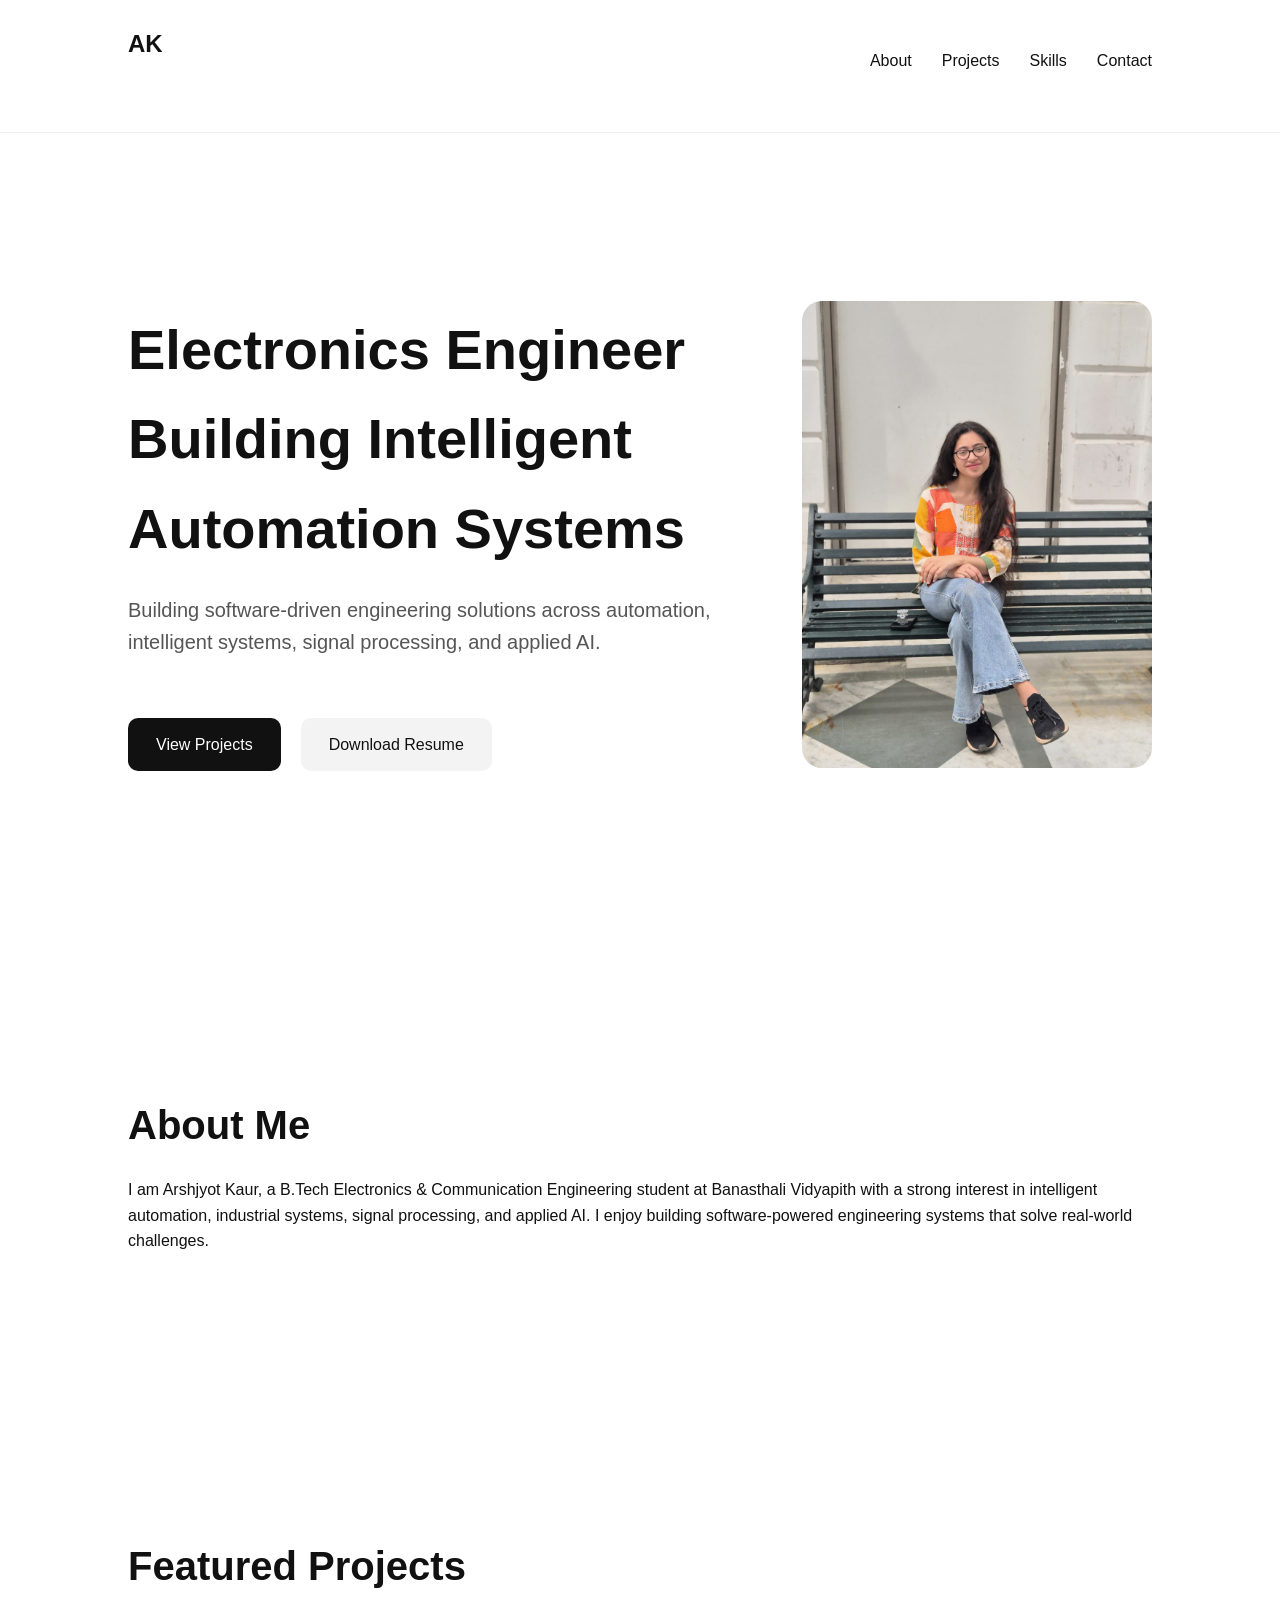
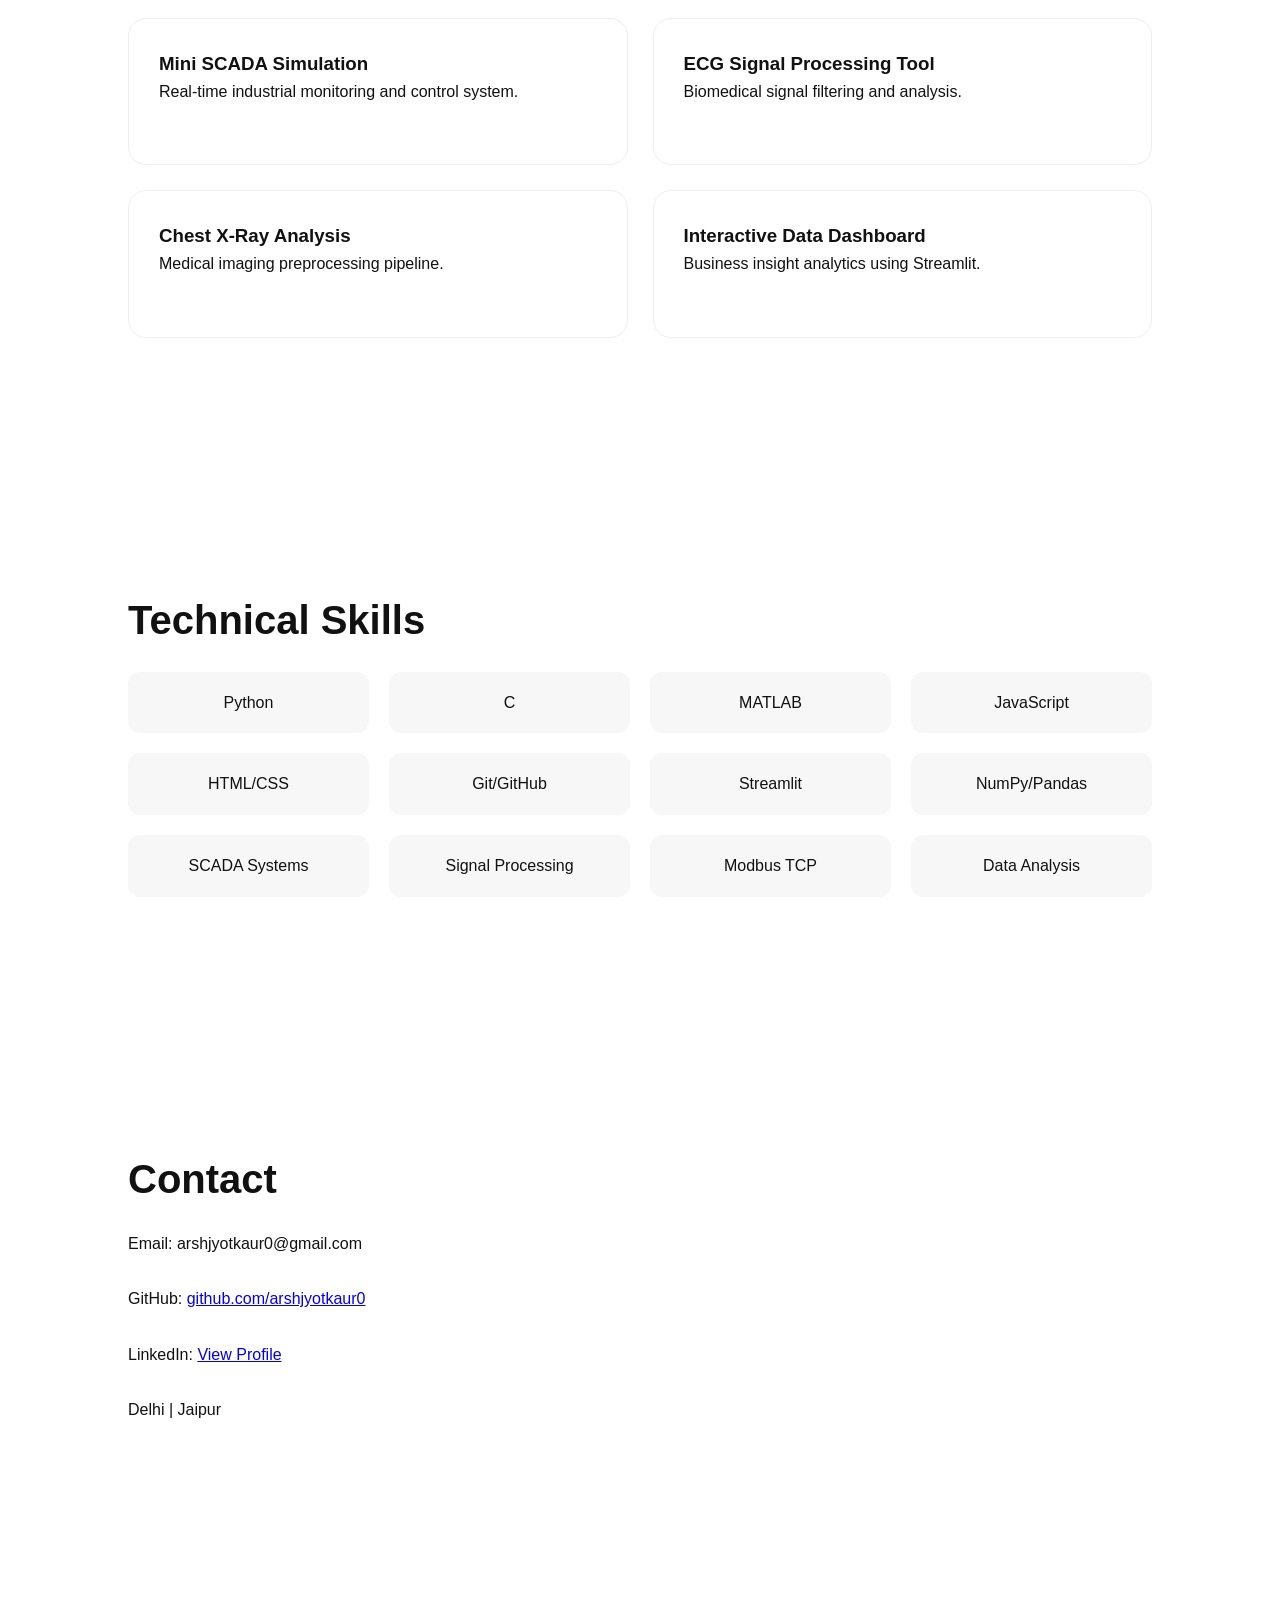
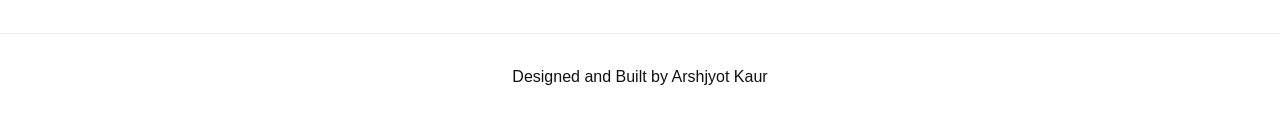
<file: index.html>
<!DOCTYPE html>
<html lang="en">
<head>
<meta charset="UTF-8">
<meta name="viewport" content="width=device-width, initial-scale=1.0">
<title>Arshjyot Kaur | Portfolio</title>
<link rel="stylesheet" href="style.css">
</head>

<body>

<header>
<nav>
<div class="logo">AK</div>
<ul>
<li><a href="#about">About</a></li>
<li><a href="#projects">Projects</a></li>
<li><a href="#skills">Skills</a></li>
<li><a href="#contact">Contact</a></li>
</ul>
</nav>
</header>

<section class="hero">

<div class="hero-text">
<h1>Electronics Engineer Building Intelligent Automation Systems</h1>

<p>
Building software-driven engineering solutions across automation,
intelligent systems, signal processing, and applied AI.
</p>

<div class="buttons">
<a href="#projects" class="btn">View Projects</a>
<a href="resume.pdf" class="btn secondary" download>Download Resume</a>
</div>
</div>

<div class="hero-image">
<img src="photo.jpg" alt="Arshjyot Kaur">
</div>

</section>

<section id="about">
<h2>About Me</h2>

<p>
I am Arshjyot Kaur, a B.Tech Electronics & Communication Engineering student
at Banasthali Vidyapith with a strong interest in intelligent automation,
industrial systems, signal processing, and applied AI. I enjoy building
software-powered engineering systems that solve real-world challenges.
</p>

</section>

<section id="projects">

<h2>Featured Projects</h2>

<div class="project-grid">

<a href="scada.html" class="card">
<h3>Mini SCADA Simulation</h3>
<p>Real-time industrial monitoring and control system.</p>
</a>

<a href="ecg.html" class="card">
<h3>ECG Signal Processing Tool</h3>
<p>Biomedical signal filtering and analysis.</p>
</a>

<a href="xray.html" class="card">
<h3>Chest X-Ray Analysis</h3>
<p>Medical imaging preprocessing pipeline.</p>
</a>

<a href="dashboard.html" class="card">
<h3>Interactive Data Dashboard</h3>
<p>Business insight analytics using Streamlit.</p>
</a>

</div>

</section>

<section id="skills">

<h2>Technical Skills</h2>

<div class="skills-grid">

<div>Python</div>
<div>C</div>
<div>MATLAB</div>
<div>JavaScript</div>
<div>HTML/CSS</div>
<div>Git/GitHub</div>
<div>Streamlit</div>
<div>NumPy/Pandas</div>
<div>SCADA Systems</div>
<div>Signal Processing</div>
<div>Modbus TCP</div>
<div>Data Analysis</div>

</div>

</section>

<section id="contact">

<h2>Contact</h2>

<p>Email: arshjyotkaur0@gmail.com</p>

<p>
GitHub:
<a href="https://github.com/arshjyotkaur0">
github.com/arshjyotkaur0
</a>
</p>

<p>
LinkedIn:
<a href="https://www.linkedin.com/in/arshjyot-kaur-823009333">
View Profile
</a>
</p>

<p>Delhi | Jaipur</p>

</section>

<footer>
Designed and Built by Arshjyot Kaur
</footer>

<script src="script.js"></script>

</body>
</html>
</file>
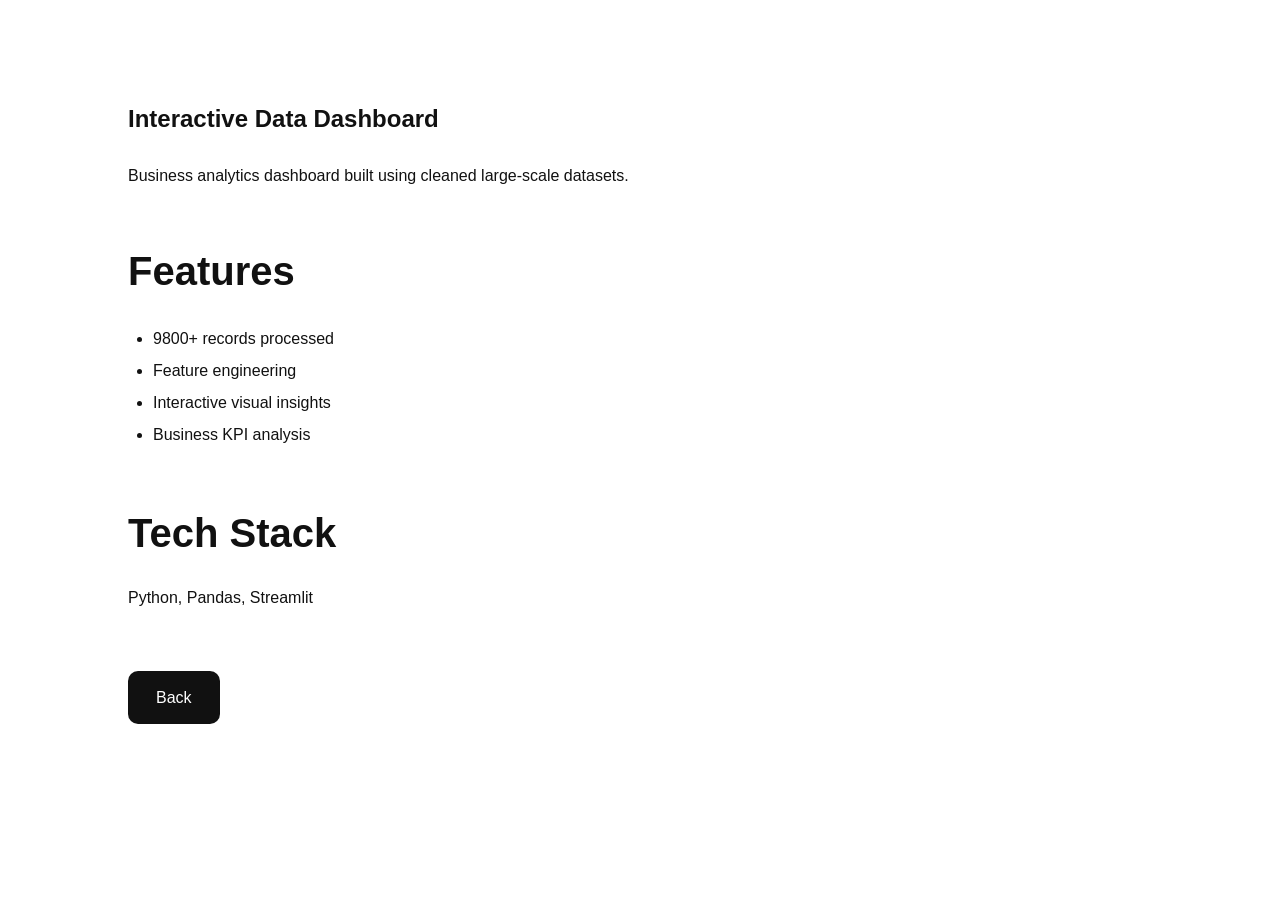
<file: dashboard.html>
<!DOCTYPE html>
<html>
<head>
<title>Dashboard</title>
<link rel="stylesheet" href="style.css">
</head>
<body>

<section>
<h1>Interactive Data Dashboard</h1>

<p>
Business analytics dashboard built using cleaned large-scale datasets.
</p>

<h2>Features</h2>
<ul>
<li>9800+ records processed</li>
<li>Feature engineering</li>
<li>Interactive visual insights</li>
<li>Business KPI analysis</li>
</ul>

<h2>Tech Stack</h2>
<p>Python, Pandas, Streamlit</p>

<a href="index.html" class="btn">Back</a>
</section>

</body>
</html>
</file>
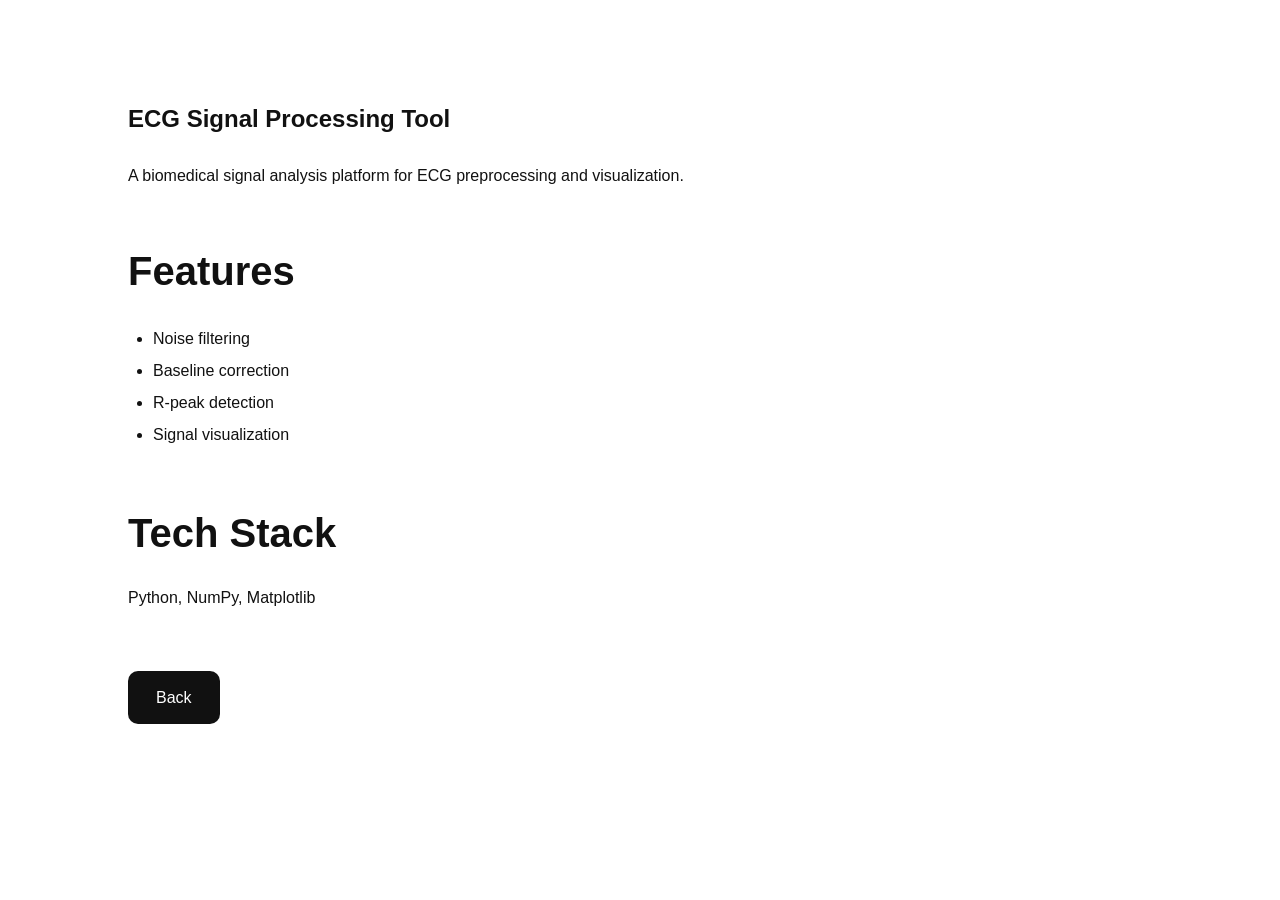
<file: ecg.html>
<!DOCTYPE html>
<html>
<head>
<title>ECG Tool</title>
<link rel="stylesheet" href="style.css">
</head>
<body>

<section>
<h1>ECG Signal Processing Tool</h1>

<p>
A biomedical signal analysis platform for ECG preprocessing and visualization.
</p>

<h2>Features</h2>
<ul>
<li>Noise filtering</li>
<li>Baseline correction</li>
<li>R-peak detection</li>
<li>Signal visualization</li>
</ul>

<h2>Tech Stack</h2>
<p>Python, NumPy, Matplotlib</p>

<a href="index.html" class="btn">Back</a>
</section>

</body>
</html>
</file>
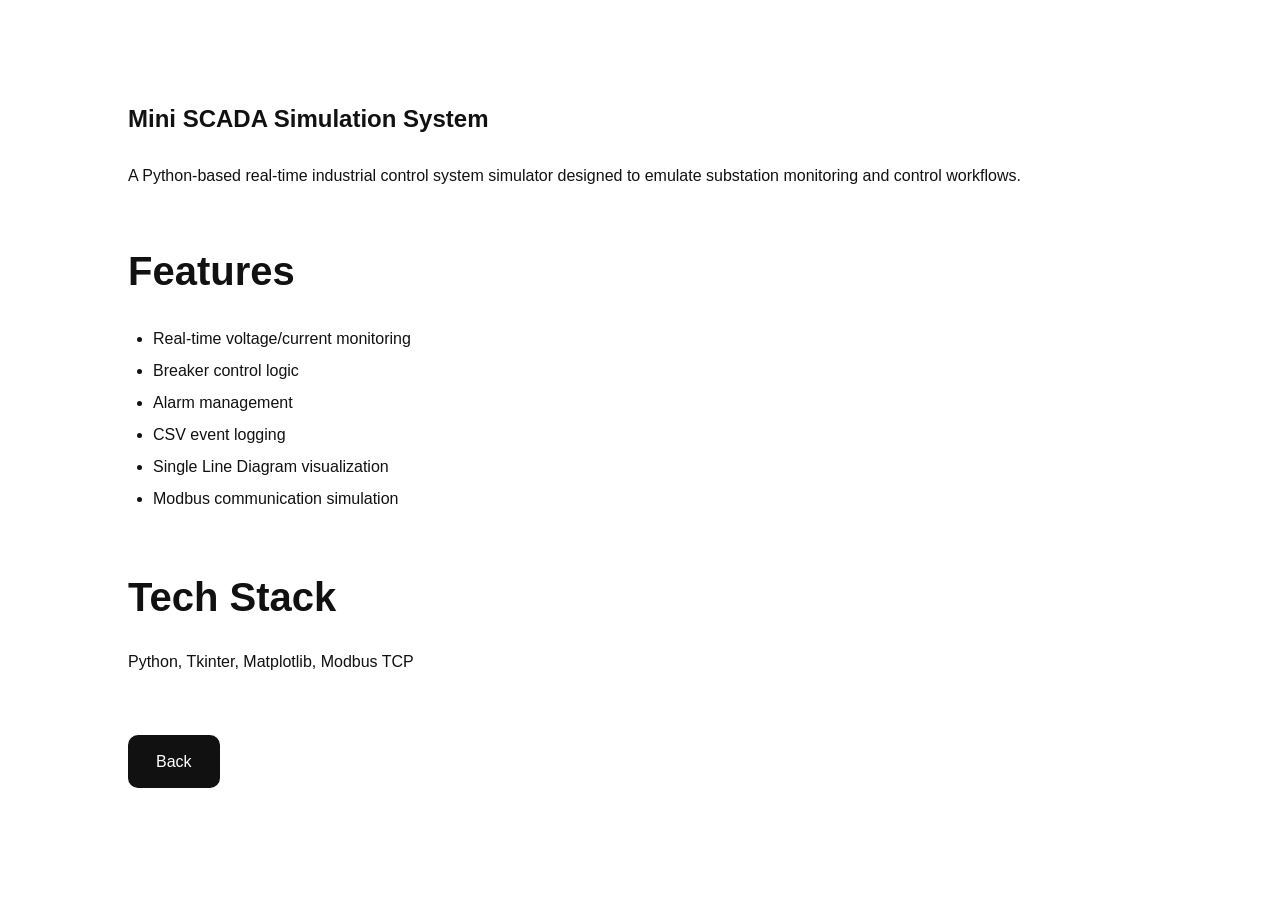
<file: scada.html>
<!DOCTYPE html>
<html>
<head>
<title>Mini SCADA Simulation</title>
<link rel="stylesheet" href="style.css">
</head>
<body>

<section>
<h1>Mini SCADA Simulation System</h1>

<p>
A Python-based real-time industrial control system simulator designed to emulate
substation monitoring and control workflows.
</p>

<h2>Features</h2>
<ul>
<li>Real-time voltage/current monitoring</li>
<li>Breaker control logic</li>
<li>Alarm management</li>
<li>CSV event logging</li>
<li>Single Line Diagram visualization</li>
<li>Modbus communication simulation</li>
</ul>

<h2>Tech Stack</h2>
<p>Python, Tkinter, Matplotlib, Modbus TCP</p>

<a href="index.html" class="btn">Back</a>
</section>

</body>
</html>
</file>
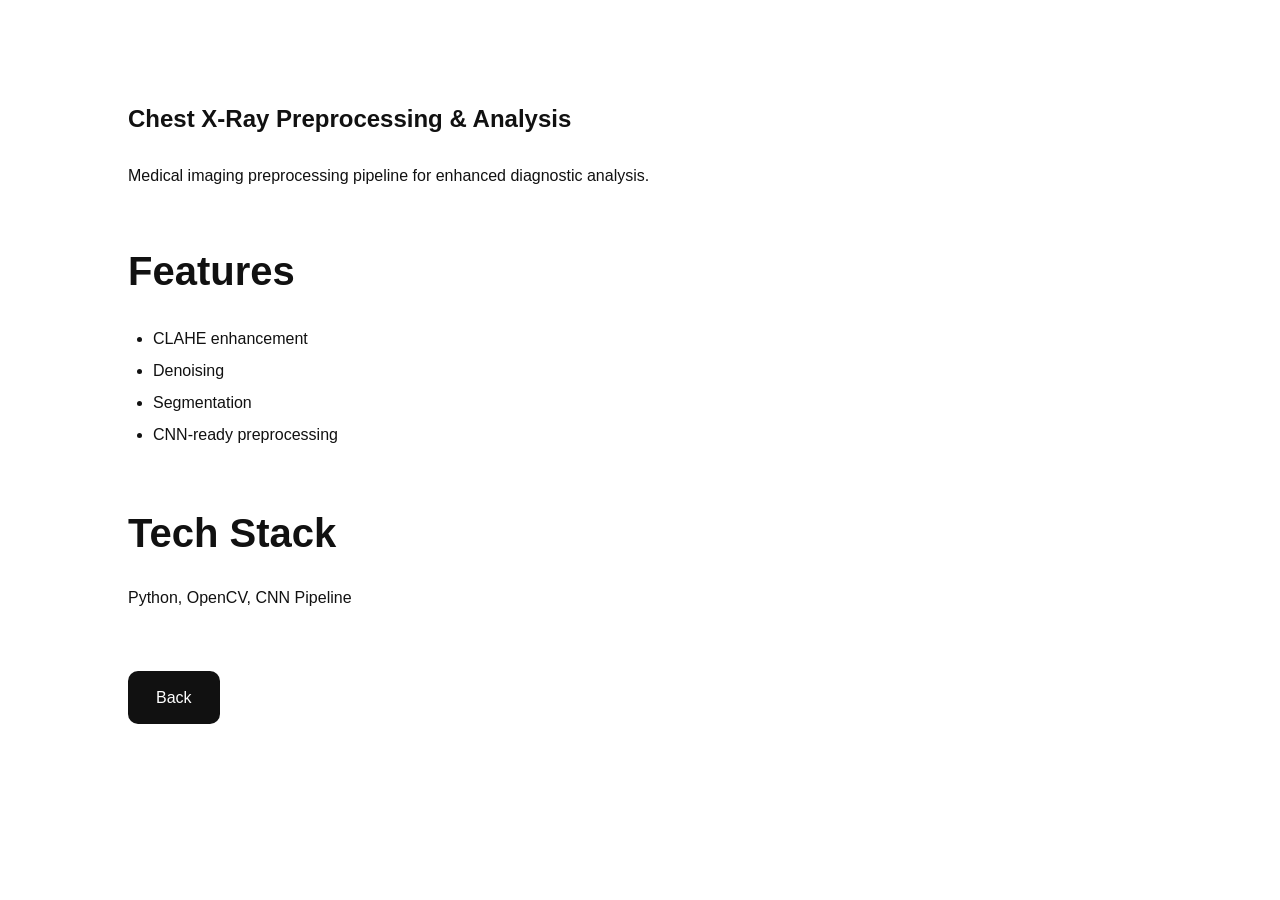
<file: xray.html>
<!DOCTYPE html>
<html>
<head>
<title>Chest X-Ray Analysis</title>
<link rel="stylesheet" href="style.css">
</head>
<body>

<section>
<h1>Chest X-Ray Preprocessing & Analysis</h1>

<p>
Medical imaging preprocessing pipeline for enhanced diagnostic analysis.
</p>

<h2>Features</h2>
<ul>
<li>CLAHE enhancement</li>
<li>Denoising</li>
<li>Segmentation</li>
<li>CNN-ready preprocessing</li>
</ul>

<h2>Tech Stack</h2>
<p>Python, OpenCV, CNN Pipeline</p>

<a href="index.html" class="btn">Back</a>
</section>

</body>
</html>
</file>
<file: style.css>
*{
margin:0;
padding:0;
box-sizing:border-box;
font-family:Arial,sans-serif;
}

body{
background:#ffffff;
color:#111;
line-height:1.6;
}

nav{
display:flex;
justify-content:space-between;
padding:25px 10%;
position:sticky;
top:0;
background:white;
border-bottom:1px solid #eee;
}

.logo{
font-weight:bold;
font-size:24px;
}

nav ul{
display:flex;
list-style:none;
gap:30px;
}

nav a{
text-decoration:none;
color:#111;
}

.hero{
display:flex;
align-items:center;
justify-content:space-between;
padding:100px 10%;
min-height:90vh;
}

.hero-text{
max-width:600px;
}

.hero h1{
font-size:56px;
margin-bottom:20px;
}

.hero p{
font-size:20px;
margin-bottom:30px;
color:#555;
}

.hero-image img{
width:350px;
border-radius:20px;
}

.buttons{
display:flex;
gap:20px;
}

.btn{
padding:14px 28px;
background:#111;
color:white;
text-decoration:none;
border-radius:10px;
}

.secondary{
background:#f3f3f3;
color:#111;
}

section{
padding:100px 10%;
}

h2{
font-size:40px;
margin-bottom:30px;
}

.project-grid{
display:grid;
grid-template-columns:repeat(2,1fr);
gap:25px;
}

.card{
padding:30px;
border:1px solid #eee;
border-radius:18px;
text-decoration:none;
color:#111;
transition:.3s;
}

.card:hover{
transform:translateY(-8px);
box-shadow:0 10px 30px rgba(0,0,0,0.08);
}

.skills-grid{
display:grid;
grid-template-columns:repeat(4,1fr);
gap:20px;
}

.skills-grid div{
padding:18px;
background:#f7f7f7;
border-radius:12px;
text-align:center;
}

footer{
padding:30px;
text-align:center;
border-top:1px solid #eee;
margin-top:80px;
}

@media(max-width:900px){

.hero{
flex-direction:column;
text-align:center;
}

.project-grid,
.skills-grid{
grid-template-columns:1fr;
}

.hero-image img{
margin-top:40px;
width:250px;
}

}
ul{
margin:20px 0 30px 25px;
line-height:2;
}

section p{
margin-bottom:30px;
}

.btn{
display:inline-block;
margin-top:30px;
}

h1{
margin-bottom:25px;
}

h2{
margin-top:50px;
margin-bottom:20px;
}
</file>
